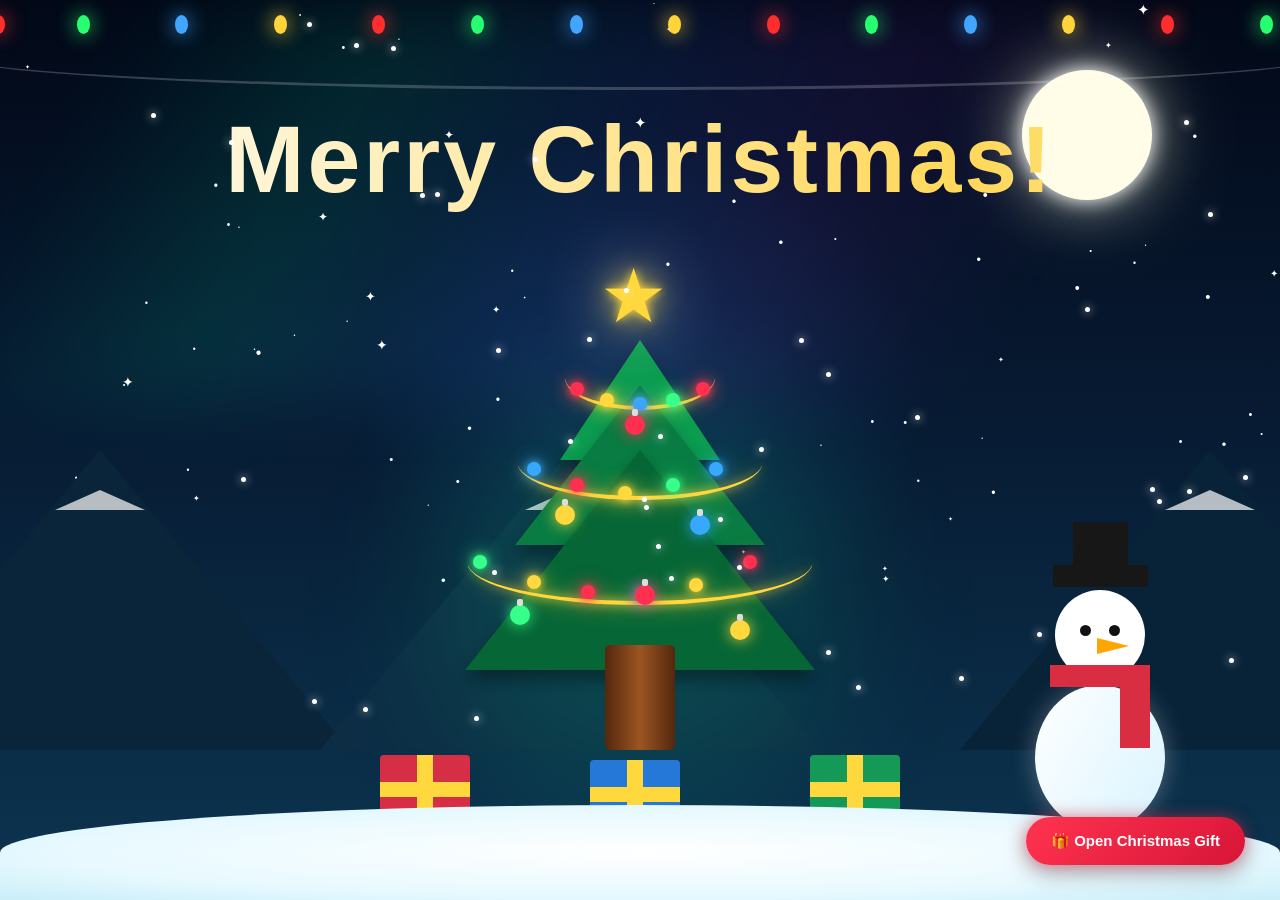
<file: index.html>
<!DOCTYPE html>
<html lang="en">
<head>
    <meta charset="UTF-8">
    <meta name="viewport" content="width=device-width, initial-scale=1.0">

    <title>Christmas Wonderland 🎄</title>

    <link rel="stylesheet" href="styles.css">
</head>

<body>

<div class="scene" id="scene">

    <div class="aurora"></div>

    <div class="moon"></div>

    <div class="stars" id="stars"></div>

    <div class="shooting-star"></div>

    <!-- TOP CHRISTMAS LIGHTS -->
    <div class="light-wire">

        <div class="light red"></div>
        <div class="light green"></div>
        <div class="light blue"></div>
        <div class="light gold"></div>

        <div class="light red"></div>
        <div class="light green"></div>
        <div class="light blue"></div>
        <div class="light gold"></div>

        <div class="light red"></div>
        <div class="light green"></div>
        <div class="light blue"></div>
        <div class="light gold"></div>

        <div class="light red"></div>
        <div class="light green"></div>

    </div>

    <!-- TITLE -->
    <div class="header">

        <div class="main-title">
            Merry Christmas!
        </div>

    </div>

    <!-- SANTA -->
    <div class="santa">
        
    </div>

    <!-- MOUNTAINS -->
    <div class="mountains">

        <div class="mountain"></div>
        <div class="mountain"></div>
        <div class="mountain"></div>

    </div>

    <!-- CHRISTMAS TREE -->
    <div class="tree-container" id="tree">

        <div class="tree-glow"></div>

        <div class="tree">

            <div class="tree-star">
                ★
            </div>

            <div class="layer layer1"></div>
            <div class="layer layer2"></div>
            <div class="layer layer3"></div>

            <div class="trunk"></div>

            <!-- TREE LIGHTS -->
            <div class="tree-lights">

                <div class="garland garland1"></div>
                <div class="garland garland2"></div>
                <div class="garland garland3"></div>

                <!-- TOP -->
                <div class="tree-bulb red t1"></div>
                <div class="tree-bulb gold t2"></div>
                <div class="tree-bulb blue t3"></div>
                <div class="tree-bulb green t4"></div>
                <div class="tree-bulb red t5"></div>

                <!-- MIDDLE -->
                <div class="tree-bulb blue m1"></div>
                <div class="tree-bulb red m2"></div>
                <div class="tree-bulb gold m3"></div>
                <div class="tree-bulb green m4"></div>
                <div class="tree-bulb blue m5"></div>

                <!-- BOTTOM -->
                <div class="tree-bulb green b1"></div>
                <div class="tree-bulb gold b2"></div>
                <div class="tree-bulb red b3"></div>
                <div class="tree-bulb blue b4"></div>
                <div class="tree-bulb gold b5"></div>
                <div class="tree-bulb red b6"></div>

            </div>

            <!-- ORNAMENTS -->
            <div class="ornament red-o ornament1"></div>
            <div class="ornament gold-o ornament2"></div>
            <div class="ornament blue-o ornament3"></div>
            <div class="ornament green-o ornament4"></div>
            <div class="ornament red-o ornament5"></div>
            <div class="ornament gold-o ornament6"></div>

        </div>

    </div>

    <!-- GIFTS -->
    <div class="gifts">

        <div class="gift gift1"></div>
        <div class="gift gift2"></div>
        <div class="gift gift3"></div>

    </div>

    <!-- SNOWMAN -->
    <div class="snowman">

        <div class="snow-hat"></div>

        <div class="snow-head">

            <div class="eye left"></div>
            <div class="eye right"></div>

            <div class="snow-nose"></div>

        </div>

        <div class="scarf"></div>

        <div class="snow-body"></div>

    </div>

    <!-- FALLING SNOW -->
    <div class="snow-container" id="snow"></div>

    <!-- GROUND -->
    <div class="ground"></div>


    <!-- GIFT BUTTON -->
    <button class="open-btn" id="openGift">
        🎁 Open Christmas Gift
    </button>

    <!-- CHRISTMAS MUSIC -->
    <audio id="christmasSong" autoplay loop>
        <source src="JingleBells.mp3" type="audio/mpeg">
    </audio>

</div>

<!-- MODAL -->
<div class="modal" id="modal">

    <div class="message-box">

        <h2>
            🎄 Merry Christmas!
        </h2>

        <p>
            May your Christmas be filled with happiness,
            laughter, love, wonderful memories, and plenty
            of magical moments. ✨
        </p>

        <button class="close-btn" id="closeModal">
            Close
        </button>

    </div>

</div>

<script src="script.js"></script>

</body>
</html>
</file>
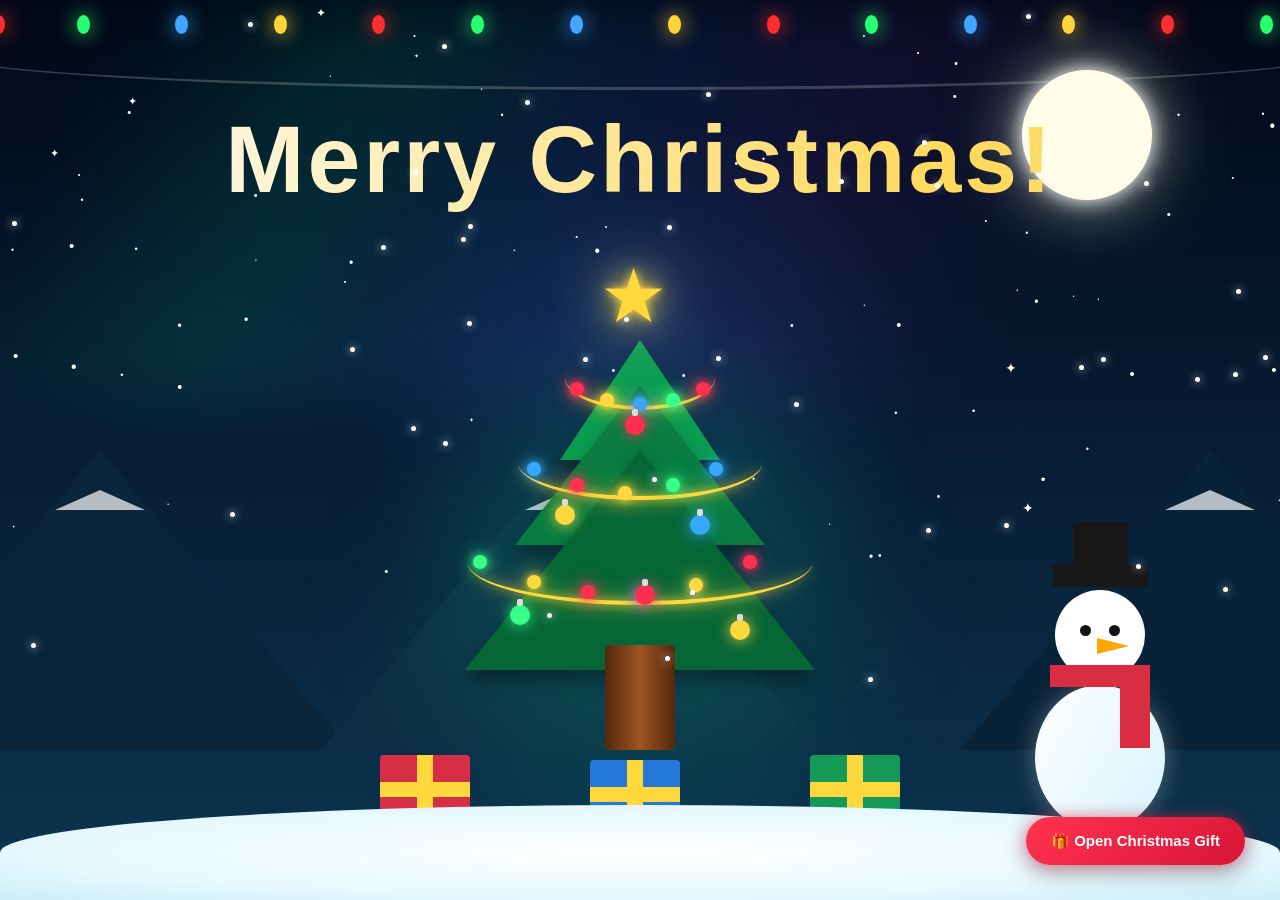
<file: Xmas Animation.html>
<!DOCTYPE html>
<html lang="en">
<head>
    <meta charset="UTF-8">
    <meta name="viewport" content="width=device-width, initial-scale=1.0">

    <title>Christmas Wonderland 🎄</title>

    <link rel="stylesheet" href="styles.css">
</head>

<body>

<div class="scene" id="scene">

    <div class="aurora"></div>

    <div class="moon"></div>

    <div class="stars" id="stars"></div>

    <div class="shooting-star"></div>

    <!-- TOP CHRISTMAS LIGHTS -->
    <div class="light-wire">

        <div class="light red"></div>
        <div class="light green"></div>
        <div class="light blue"></div>
        <div class="light gold"></div>

        <div class="light red"></div>
        <div class="light green"></div>
        <div class="light blue"></div>
        <div class="light gold"></div>

        <div class="light red"></div>
        <div class="light green"></div>
        <div class="light blue"></div>
        <div class="light gold"></div>

        <div class="light red"></div>
        <div class="light green"></div>

    </div>

    <!-- TITLE -->
    <div class="header">

        <div class="main-title">
            Merry Christmas!
        </div>

    </div>

    <!-- SANTA -->
    <div class="santa">
        🎅🛷
    </div>

    <!-- MOUNTAINS -->
    <div class="mountains">

        <div class="mountain"></div>
        <div class="mountain"></div>
        <div class="mountain"></div>

    </div>

    <!-- CHRISTMAS TREE -->
    <div class="tree-container" id="tree">

        <div class="tree-glow"></div>

        <div class="tree">

            <div class="tree-star">
                ★
            </div>

            <div class="layer layer1"></div>
            <div class="layer layer2"></div>
            <div class="layer layer3"></div>

            <div class="trunk"></div>

            <!-- TREE LIGHTS -->
            <div class="tree-lights">

                <div class="garland garland1"></div>
                <div class="garland garland2"></div>
                <div class="garland garland3"></div>

                <!-- TOP -->
                <div class="tree-bulb red t1"></div>
                <div class="tree-bulb gold t2"></div>
                <div class="tree-bulb blue t3"></div>
                <div class="tree-bulb green t4"></div>
                <div class="tree-bulb red t5"></div>

                <!-- MIDDLE -->
                <div class="tree-bulb blue m1"></div>
                <div class="tree-bulb red m2"></div>
                <div class="tree-bulb gold m3"></div>
                <div class="tree-bulb green m4"></div>
                <div class="tree-bulb blue m5"></div>

                <!-- BOTTOM -->
                <div class="tree-bulb green b1"></div>
                <div class="tree-bulb gold b2"></div>
                <div class="tree-bulb red b3"></div>
                <div class="tree-bulb blue b4"></div>
                <div class="tree-bulb gold b5"></div>
                <div class="tree-bulb red b6"></div>

            </div>

            <!-- ORNAMENTS -->
            <div class="ornament red-o ornament1"></div>
            <div class="ornament gold-o ornament2"></div>
            <div class="ornament blue-o ornament3"></div>
            <div class="ornament green-o ornament4"></div>
            <div class="ornament red-o ornament5"></div>
            <div class="ornament gold-o ornament6"></div>

        </div>

    </div>

    <!-- GIFTS -->
    <div class="gifts">

        <div class="gift gift1"></div>
        <div class="gift gift2"></div>
        <div class="gift gift3"></div>

    </div>

    <!-- SNOWMAN -->
    <div class="snowman">

        <div class="snow-hat"></div>

        <div class="snow-head">

            <div class="eye left"></div>
            <div class="eye right"></div>

            <div class="snow-nose"></div>

        </div>

        <div class="scarf"></div>

        <div class="snow-body"></div>

    </div>

    <!-- FALLING SNOW -->
    <div class="snow-container" id="snow"></div>

    <!-- GROUND -->
    <div class="ground"></div>


    <!-- GIFT BUTTON -->
    <button class="open-btn" id="openGift">
        🎁 Open Christmas Gift
    </button>

    <!-- CHRISTMAS MUSIC -->
    <audio id="christmasSong" autoplay loop>
        <source src="JingleBells.mp3" type="audio/mpeg">
    </audio>

</div>

<!-- MODAL -->
<div class="modal" id="modal">

    <div class="message-box">

        <h2>
            🎄 Merry Christmas!
        </h2>

        <p>
            May your Christmas be filled with happiness,
            laughter, love, wonderful memories, and plenty
            of magical moments. ✨
        </p>

        <button class="close-btn" id="closeModal">
            Close
        </button>

    </div>

</div>

<script src="script.js"></script>

</body>
</html>
</file>
<file: styles.css>
* {
    margin: 0;
    padding: 0;
    box-sizing: border-box;
}

html,
body {
    width: 100%;
    height: 100%;
    overflow: hidden;
}

body {
    font-family: "Segoe UI", Arial, sans-serif;
    background: #020817;
    color: white;
}

.scene {
    position: relative;
    width: 100%;
    height: 100vh;
    overflow: hidden;

    background:
        radial-gradient(
            circle at 50% 45%,
            rgba(20,80,130,.35),
            transparent 35%
        ),
        linear-gradient(
            to bottom,
            #020817 0%,
            #071a32 45%,
            #0c3550 100%
        );
}

/* AURORA */

.aurora {
    position: absolute;

    width: 120%;
    height: 45%;

    left: -10%;
    top: 0;

    opacity: .45;

    filter: blur(35px);

    background:
        linear-gradient(
            120deg,
            transparent 15%,
            rgba(0,255,180,.25),
            rgba(50,120,255,.25),
            rgba(180,50,255,.18),
            transparent 75%
        );

    animation:
        auroraMove 10s ease-in-out infinite alternate;
}

@keyframes auroraMove {

    from {
        transform:
            translateX(-5%)
            rotate(-2deg)
            scale(1);
    }

    to {
        transform:
            translateX(5%)
            rotate(2deg)
            scale(1.08);
    }
}

/* MOON */

.moon {
    position: absolute;

    width: 130px;
    height: 130px;

    top: 70px;
    right: 10%;

    border-radius: 50%;

    background: #fffde8;

    box-shadow:
        0 0 20px #fff,
        0 0 60px rgba(255,255,220,.6),
        0 0 120px rgba(255,255,220,.2);

    animation:
        moonGlow 4s ease-in-out infinite alternate;
}

@keyframes moonGlow {

    from {
        box-shadow:
            0 0 20px #fff,
            0 0 50px rgba(255,255,220,.5);
    }

    to {
        box-shadow:
            0 0 30px #fff,
            0 0 90px rgba(255,255,220,.8);
    }
}

/* STARS */

.stars {
    position: absolute;
    inset: 0;
}

.star {
    position: absolute;

    color: white;

    animation:
        starBlink 2s infinite ease-in-out;
}

@keyframes starBlink {

    0%,
    100% {
        opacity: .25;
        transform: scale(.7);
    }

    50% {
        opacity: 1;
        transform: scale(1.25);
    }
}

/* SHOOTING STAR */

.shooting-star {
    position: absolute;

    width: 120px;
    height: 2px;

    background:
        linear-gradient(
            90deg,
            white,
            transparent
        );

    transform: rotate(-30deg);

    top: 15%;
    left: -150px;

    animation:
        shooting 7s linear infinite;
}

@keyframes shooting {

    0% {
        left: -150px;
        top: 10%;
        opacity: 0;
    }

    5% {
        opacity: 1;
    }

    20% {
        left: 110%;
        top: 45%;
        opacity: 0;
    }

    100% {
        left: 110%;
    }
}

/* TOP LIGHT WIRE */

.light-wire {
    position: absolute;

    top: 15px;
    left: -5%;

    width: 110%;
    height: 75px;

    border-bottom:
        3px solid rgba(255,255,255,.2);

    border-radius:
        0 0 50% 50%;

    z-index: 30;
}

.light {
    position: absolute;

    width: 13px;
    height: 19px;

    border-radius: 50%;

    animation:
        lightPulse 1.2s infinite alternate;
}

.light:nth-child(1) {
    left: 4%;
}

.light:nth-child(2) {
    left: 10%;
    animation-delay: .2s;
}

.light:nth-child(3) {
    left: 17%;
    animation-delay: .4s;
}

.light:nth-child(4) {
    left: 24%;
    animation-delay: .6s;
}

.light:nth-child(5) {
    left: 31%;
    animation-delay: .8s;
}

.light:nth-child(6) {
    left: 38%;
    animation-delay: 1s;
}

.light:nth-child(7) {
    left: 45%;
    animation-delay: .2s;
}

.light:nth-child(8) {
    left: 52%;
    animation-delay: .4s;
}

.light:nth-child(9) {
    left: 59%;
    animation-delay: .6s;
}

.light:nth-child(10) {
    left: 66%;
    animation-delay: .8s;
}

.light:nth-child(11) {
    left: 73%;
    animation-delay: 1s;
}

.light:nth-child(12) {
    left: 80%;
    animation-delay: .2s;
}

.light:nth-child(13) {
    left: 87%;
    animation-delay: .4s;
}

.light:nth-child(14) {
    left: 94%;
    animation-delay: .6s;
}

.light.red {
    background: #ff2e2e;

    box-shadow:
        0 0 20px #ff2e2e;
}

.light.green {
    background: #28ff70;

    box-shadow:
        0 0 20px #28ff70;
}

.light.blue {
    background: #42a5ff;

    box-shadow:
        0 0 20px #42a5ff;
}

.light.gold {
    background: #ffd43b;

    box-shadow:
        0 0 20px #ffd43b;
}

@keyframes lightPulse {

    from {
        opacity: .35;
        transform: scale(.8);
    }

    to {
        opacity: 1;
        transform: scale(1.25);
    }
}

/* HEADER */

.header {
    position: absolute;

    top: 105px;

    width: 100%;

    text-align: center;

    z-index: 25;

    pointer-events: none;
}

.small-title {
    font-size: 15px;

    letter-spacing: 7px;

    text-transform: uppercase;

    color: #9defff;

    margin-bottom: 10px;

    animation:
        fadeIn 2s ease;
}

.main-title {
    font-size:
        clamp(45px, 8vw, 95px);

    font-weight: 900;

    letter-spacing: 3px;

    background:
        linear-gradient(
            90deg,
            #fff,
            #ffd85a,
            #fff,
            #8fffd1,
            #fff
        );

    background-size: 300%;

    -webkit-background-clip: text;
    background-clip: text;

    color: transparent;

    animation:
        titleGradient 5s linear infinite,
        titleFloat 3s ease-in-out infinite;
}

@keyframes titleGradient {

    from {
        background-position: 0%;
    }

    to {
        background-position: 300%;
    }
}

@keyframes titleFloat {

    50% {
        transform: translateY(-7px);
    }
}

.subtitle {
    margin-top: 10px;

    font-size: 18px;

    color:
        rgba(255,255,255,.8);

    letter-spacing: 2px;
}

@keyframes fadeIn {

    from {
        opacity: 0;
        transform: translateY(-20px);
    }

    to {
        opacity: 1;
        transform: translateY(0);
    }
}

/* SANTA */

.santa {
    position: absolute;

    top: 210px;
    left: -300px;

    font-size: 70px;

    z-index: 18;

    white-space: nowrap;

    animation:
        santaFlight 16s linear infinite;
}

.santa::after {
    content: "";

    position: absolute;

    width: 220px;
    height: 5px;

    background:
        linear-gradient(
            90deg,
            transparent,
            rgba(255,255,255,.7),
            transparent
        );

    left: -150px;
    top: 60px;

    filter: blur(3px);
}

@keyframes santaFlight {

    0% {
        left: -300px;
        transform:
            translateY(0)
            rotate(-3deg);
    }

    25% {
        transform:
            translateY(-35px)
            rotate(2deg);
    }

    50% {
        transform:
            translateY(20px)
            rotate(-2deg);
    }

    75% {
        transform:
            translateY(-25px)
            rotate(3deg);
    }

    100% {
        left: 110%;
        transform:
            translateY(0);
    }
}

/* MOUNTAINS */

.mountains {
    position: absolute;

    bottom: 150px;
    left: 0;

    width: 100%;
    height: 300px;
}

.mountain {
    position: absolute;

    bottom: 0;

    width: 0;
    height: 0;

    border-left:
        250px solid transparent;

    border-right:
        250px solid transparent;

    border-bottom:
        300px solid #0a253a;
}

.mountain:nth-child(1) {
    left: -150px;
}

.mountain:nth-child(2) {
    left: 25%;

    border-bottom-color:
        #0d2d45;
}

.mountain:nth-child(3) {
    right: -180px;

    border-bottom-color:
        #082238;
}

.mountain::after {
    content: "";

    position: absolute;

    top: 40px;
    left: -45px;

    width: 90px;
    height: 20px;

    background: white;

    clip-path:
        polygon(
            50% 0,
            100% 100%,
            0 100%
        );

    opacity: .7;
}

/* TREE */

.tree-container {
    position: absolute;

    bottom: 70px;
    left: 50%;

    transform:
        translateX(-50%);

    width: 420px;
    height: 510px;

    z-index: 14;

    transition:
        transform .2s ease-out;
}

.tree-glow {
    position: absolute;

    width: 400px;
    height: 400px;

    left: 10px;
    top: 80px;

    background:
        rgba(0,255,150,.12);

    filter: blur(70px);

    border-radius: 50%;
}

.tree {
    position: absolute;

    bottom: 80px;
    left: 50%;

    width: 420px;
    height: 430px;

    transform:
        translateX(-50%);
}

.layer {
    position: absolute;

    left: 50%;

    transform:
        translateX(-50%);

    width: 0;
    height: 0;

    border-left:
        solid transparent;

    border-right:
        solid transparent;

    border-bottom:
        solid;

    filter:
        drop-shadow(
            0 10px 8px rgba(0,0,0,.35)
        );
}

.layer1 {
    bottom: 290px;

    border-left-width: 80px;
    border-right-width: 80px;
    border-bottom-width: 120px;

    border-bottom-color:
        #0b9c50;
}

.layer2 {
    bottom: 205px;

    border-left-width: 125px;
    border-right-width: 125px;
    border-bottom-width: 160px;

    border-bottom-color:
        #087c42;
}

.layer3 {
    bottom: 80px;

    border-left-width: 175px;
    border-right-width: 175px;
    border-bottom-width: 220px;

    border-bottom-color:
        #066636;
}

.trunk {
    position: absolute;

    width: 70px;
    height: 105px;

    left: 175px;
    bottom: 0;

    background:
        linear-gradient(
            90deg,
            #54270e,
            #9b5522,
            #54270e
        );

    border-radius: 5px;
}

/* TREE STAR */

.tree-star {
    position: absolute;

    left: 170px;
    bottom: 410px;

    font-size: 75px;

    color: #ffd83d;

    text-shadow:
        0 0 10px #ffd83d,
        0 0 30px #ffd83d,
        0 0 70px #fff;

    z-index: 15;

    animation:
        starTree 1.5s infinite alternate;
}

@keyframes starTree {

    from {
        transform:
            scale(.85)
            rotate(-5deg);
    }

    to {
        transform:
            scale(1.15)
            rotate(5deg);
    }
}

/* TREE LIGHTS */

.tree-lights {
    position: absolute;

    left: 50%;

    transform:
        translateX(-50%);

    width: 350px;
    height: 330px;

    bottom: 80px;

    z-index: 12;

    pointer-events: none;
}

.garland {
    position: absolute;

    left: 50%;

    transform:
        translateX(-50%);

    border-bottom:
        4px solid #ffd83d;

    border-radius:
        0 0 50% 50%;

    filter:
        drop-shadow(
            0 0 5px #ffd83d
        )
        drop-shadow(
            0 0 10px rgba(255,215,61,.6)
        );
}

.garland1 {
    width: 150px;
    height: 65px;
    top: 5px;
}

.garland2 {
    width: 245px;
    height: 75px;
    top: 85px;
}

.garland3 {
    width: 345px;
    height: 85px;
    top: 180px;
}

/* TREE BULBS */

.tree-bulb {
    position: absolute;

    width: 14px;
    height: 14px;

    border-radius: 50%;

    z-index: 15;

    animation:
        bulbGlow 1.2s infinite alternate;
}

.t1 {
    left: 105px;
    top: 42px;
}

.t2 {
    left: 135px;
    top: 53px;
}

.t3 {
    left: 168px;
    top: 57px;
}

.t4 {
    left: 201px;
    top: 53px;
}

.t5 {
    left: 231px;
    top: 42px;
}

.m1 {
    left: 62px;
    top: 122px;
}

.m2 {
    left: 105px;
    top: 138px;
}

.m3 {
    left: 153px;
    top: 146px;
}

.m4 {
    left: 201px;
    top: 138px;
}

.m5 {
    left: 244px;
    top: 122px;
}

.b1 {
    left: 8px;
    top: 215px;
}

.b2 {
    left: 62px;
    top: 235px;
}

.b3 {
    left: 116px;
    top: 245px;
}

.b4 {
    left: 170px;
    top: 248px;
}

.b5 {
    left: 224px;
    top: 238px;
}

.b6 {
    left: 278px;
    top: 215px;
}

.tree-bulb.red {
    background: #ff304f;

    box-shadow:
        0 0 8px #ff304f,
        0 0 20px #ff304f;
}

.tree-bulb.gold {
    background: #ffd83d;

    box-shadow:
        0 0 8px #ffd83d,
        0 0 20px #ffd83d;
}

.tree-bulb.blue {
    background: #36a9ff;

    box-shadow:
        0 0 8px #36a9ff,
        0 0 20px #36a9ff;
}

.tree-bulb.green {
    background: #38ff8a;

    box-shadow:
        0 0 8px #38ff8a,
        0 0 20px #38ff8a;
}

@keyframes bulbGlow {

    0% {
        opacity: .4;
        transform: scale(.75);
    }

    50% {
        opacity: .8;
        transform: scale(.95);
    }

    100% {
        opacity: 1;
        transform: scale(1.25);
    }
}

.tree-bulb:nth-child(2) {
    animation-delay: .1s;
}

.tree-bulb:nth-child(3) {
    animation-delay: .2s;
}

.tree-bulb:nth-child(4) {
    animation-delay: .3s;
}

.tree-bulb:nth-child(5) {
    animation-delay: .4s;
}

.tree-bulb:nth-child(6) {
    animation-delay: .5s;
}

.tree-bulb:nth-child(7) {
    animation-delay: .6s;
}

.tree-bulb:nth-child(8) {
    animation-delay: .7s;
}

.tree-bulb:nth-child(9) {
    animation-delay: .8s;
}

.tree-bulb:nth-child(10) {
    animation-delay: .9s;
}

.tree-bulb:nth-child(11) {
    animation-delay: 1s;
}

.tree-bulb:nth-child(12) {
    animation-delay: 1.1s;
}

.tree-bulb:nth-child(13) {
    animation-delay: 1.2s;
}

.tree-bulb:nth-child(14) {
    animation-delay: 1.3s;
}

.tree-bulb:nth-child(15) {
    animation-delay: 1.4s;
}

.tree-bulb:nth-child(16) {
    animation-delay: 1.5s;
}

/* ORNAMENTS */

.ornament {
    position: absolute;

    width: 20px;
    height: 20px;

    border-radius: 50%;

    z-index: 14;

    animation:
        ornamentFloat 2s ease-in-out infinite alternate;
}

.ornament::before {
    content: "";

    position: absolute;

    width: 6px;
    height: 7px;

    top: -6px;
    left: 7px;

    background: #ddd;

    border-radius: 2px;
}

.red-o {
    background: #ff304f;

    box-shadow:
        0 0 15px #ff304f;
}

.gold-o {
    background: #ffd83d;

    box-shadow:
        0 0 15px #ffd83d;
}

.blue-o {
    background: #36a9ff;

    box-shadow:
        0 0 15px #36a9ff;
}

.green-o {
    background: #38ff8a;

    box-shadow:
        0 0 15px #38ff8a;
}

.ornament1 {
    left: 195px;
    bottom: 315px;
}

.ornament2 {
    left: 125px;
    bottom: 225px;
}

.ornament3 {
    left: 260px;
    bottom: 215px;
}

.ornament4 {
    left: 80px;
    bottom: 125px;
}

.ornament5 {
    left: 205px;
    bottom: 145px;
}

.ornament6 {
    left: 300px;
    bottom: 110px;
}

@keyframes ornamentFloat {

    from {
        transform:
            translateY(-3px);
    }

    to {
        transform:
            translateY(4px);
    }
}

/* GIFTS */

.gifts {
    position: absolute;

    left: 50%;
    bottom: 70px;

    width: 560px;
    height: 150px;

    transform:
        translateX(-50%);

    z-index: 18;
}

.gift {
    position: absolute;

    bottom: 0;

    width: 90px;
    height: 75px;

    border-radius: 4px;

    animation:
        giftBounce 2s ease-in-out infinite;
}

.gift::before {
    content: "";

    position: absolute;

    left: 37px;
    top: 0;

    width: 16px;
    height: 100%;

    background: #ffd83d;
}

.gift::after {
    content: "";

    position: absolute;

    top: 27px;
    left: 0;

    width: 100%;
    height: 15px;

    background: #ffd83d;
}

.gift1 {
    left: 20px;
    background: #d62f45;
}

.gift2 {
    left: 230px;
    bottom: -5px;

    background: #2577d8;

    animation-delay: .5s;
}

.gift3 {
    right: 20px;

    background: #159957;

    animation-delay: 1s;
}

@keyframes giftBounce {

    0%,
    100% {
        transform:
            translateY(0)
            rotate(0);
    }

    50% {
        transform:
            translateY(-12px)
            rotate(2deg);
    }
}

/* SNOWMAN */

.snowman {
    position: absolute;

    right: 7%;
    bottom: 70px;

    width: 180px;
    height: 270px;

    z-index: 18;

    animation:
        snowmanMove 3s ease-in-out infinite;
}

@keyframes snowmanMove {

    50% {
        transform:
            translateY(-8px);
    }
}

.snow-body {
    position: absolute;

    bottom: 0;
    left: 25px;

    width: 130px;
    height: 145px;

    background:
        linear-gradient(
            120deg,
            #fff,
            #d9f4ff
        );

    border-radius: 50%;

    box-shadow:
        0 0 25px rgba(255,255,255,.3);
}

.snow-head {
    position: absolute;

    top: 30px;
    left: 45px;

    width: 90px;
    height: 90px;

    background: white;

    border-radius: 50%;

    z-index: 2;
}

.eye {
    position: absolute;

    top: 35px;

    width: 11px;
    height: 11px;

    background: #111;

    border-radius: 50%;
}

.eye.left {
    left: 25px;
}

.eye.right {
    right: 25px;
}

.snow-nose {
    position: absolute;

    top: 48px;
    left: 42px;

    width: 0;
    height: 0;

    border-top:
        8px solid transparent;

    border-bottom:
        8px solid transparent;

    border-left:
        32px solid orange;
}

.scarf {
    position: absolute;

    top: 105px;
    left: 40px;

    width: 100px;
    height: 22px;

    background: #d92d42;

    z-index: 3;
}

.scarf::after {
    content: "";

    position: absolute;

    right: 0;
    top: 18px;

    width: 30px;
    height: 65px;

    background: #d92d42;
}

.snow-hat {
    position: absolute;

    top: 5px;
    left: 43px;

    width: 95px;
    height: 22px;

    background: #171717;

    z-index: 5;
}

.snow-hat::before {
    content: "";

    position: absolute;

    width: 55px;
    height: 45px;

    left: 20px;
    bottom: 20px;

    background: #171717;
}

/* SNOW */

.snow-container {
    position: absolute;

    inset: 0;

    pointer-events: none;

    z-index: 35;
}

.snowflake {
    position: absolute;

    top: -30px;

    color: white;

    user-select: none;

    animation-name:
        snowFall;

    animation-timing-function:
        linear;

    animation-iteration-count:
        infinite;

    text-shadow:
        0 0 5px white;
}

@keyframes snowFall {

    from {
        transform:
            translateY(-30px)
            translateX(0)
            rotate(0deg);
    }

    to {
        transform:
            translateY(110vh)
            translateX(80px)
            rotate(360deg);
    }
}

/* GROUND */

.ground {
    position: absolute;

    bottom: 0;

    width: 100%;
    height: 95px;

    background:
        radial-gradient(
            ellipse at center,
            #fff 0%,
            #e7f9ff 65%,
            #c9edf8 100%
        );

    border-radius:
        50% 50% 0 0;

    z-index: 25;
}

/* SPARKLES */

.sparkle {
    position: absolute;

    width: 5px;
    height: 5px;

    border-radius: 50%;

    background: white;

    box-shadow:
        0 0 10px white;

    animation:
        sparkle 2s infinite alternate;

    z-index: 28;
}

@keyframes sparkle {

    from {
        opacity: 0;
        transform: scale(.2);
    }

    to {
        opacity: 1;
        transform: scale(1.8);
    }
}

/* GIFT BUTTON */

.open-btn {
    position: absolute;

    right: 35px;
    bottom: 35px;

    z-index: 40;

    border: none;

    padding: 15px 25px;

    border-radius: 50px;

    background:
        linear-gradient(
            135deg,
            #ff334f,
            #d71538
        );

    color: white;

    font-size: 15px;

    font-weight: bold;

    cursor: pointer;

    box-shadow:
        0 0 15px rgba(255,50,80,.5),
        0 8px 25px rgba(0,0,0,.3);

    transition: .3s;
}

.open-btn:hover {
    transform:
        translateY(-5px)
        scale(1.05);

    box-shadow:
        0 0 30px rgba(255,50,80,.8),
        0 12px 30px rgba(0,0,0,.4);
}

/* MODAL */

.modal {
    position: fixed;

    inset: 0;

    background:
        rgba(0,0,0,.65);

    backdrop-filter:
        blur(10px);

    display: flex;

    justify-content: center;
    align-items: center;

    z-index: 100;

    opacity: 0;

    visibility: hidden;

    transition: .4s;
}

.modal.active {
    opacity: 1;

    visibility: visible;
}

.message-box {
    width:
        min(500px,90%);

    padding: 45px;

    text-align: center;

    border-radius: 25px;

    background:
        linear-gradient(
            145deg,
            rgba(20,50,75,.95),
            rgba(5,20,35,.95)
        );

    border:
        1px solid rgba(255,255,255,.2);

    box-shadow:
        0 0 50px rgba(0,255,200,.15),
        0 25px 80px rgba(0,0,0,.5);

    transform:
        scale(.7);

    transition: .5s;
}

.modal.active .message-box {
    transform:
        scale(1);
}

.message-box h2 {
    font-size: 42px;

    margin-bottom: 15px;

    color: #ffd83d;
}

.message-box p {
    color:
        rgba(255,255,255,.8);

    line-height: 1.7;

    font-size: 17px;
}

.close-btn {
    margin-top: 25px;

    padding: 12px 25px;

    border: none;

    border-radius: 30px;

    background: white;

    color: #102030;

    font-weight: bold;

    cursor: pointer;
}

/* RESPONSIVE */

@media (max-width: 800px) {

    .main-title {
        font-size: 48px;
    }

    .subtitle {
        font-size: 14px;
    }

    .tree-container {
        transform:
            translateX(-50%)
            scale(.72);

        transform-origin:
            bottom center;

        bottom: 50px;
    }

    .snowman {
        right: -35px;

        transform:
            scale(.65);

        transform-origin:
            bottom;
    }

    .gifts {
        transform:
            translateX(-50%)
            scale(.7);
    }

    .countdown {
        left: 15px;
        bottom: 15px;

        transform:
            scale(.8);

        transform-origin:
            bottom left;
    }

    .open-btn {
        right: 15px;
        bottom: 15px;

        transform:
            scale(.85);
    }
}
</file>
